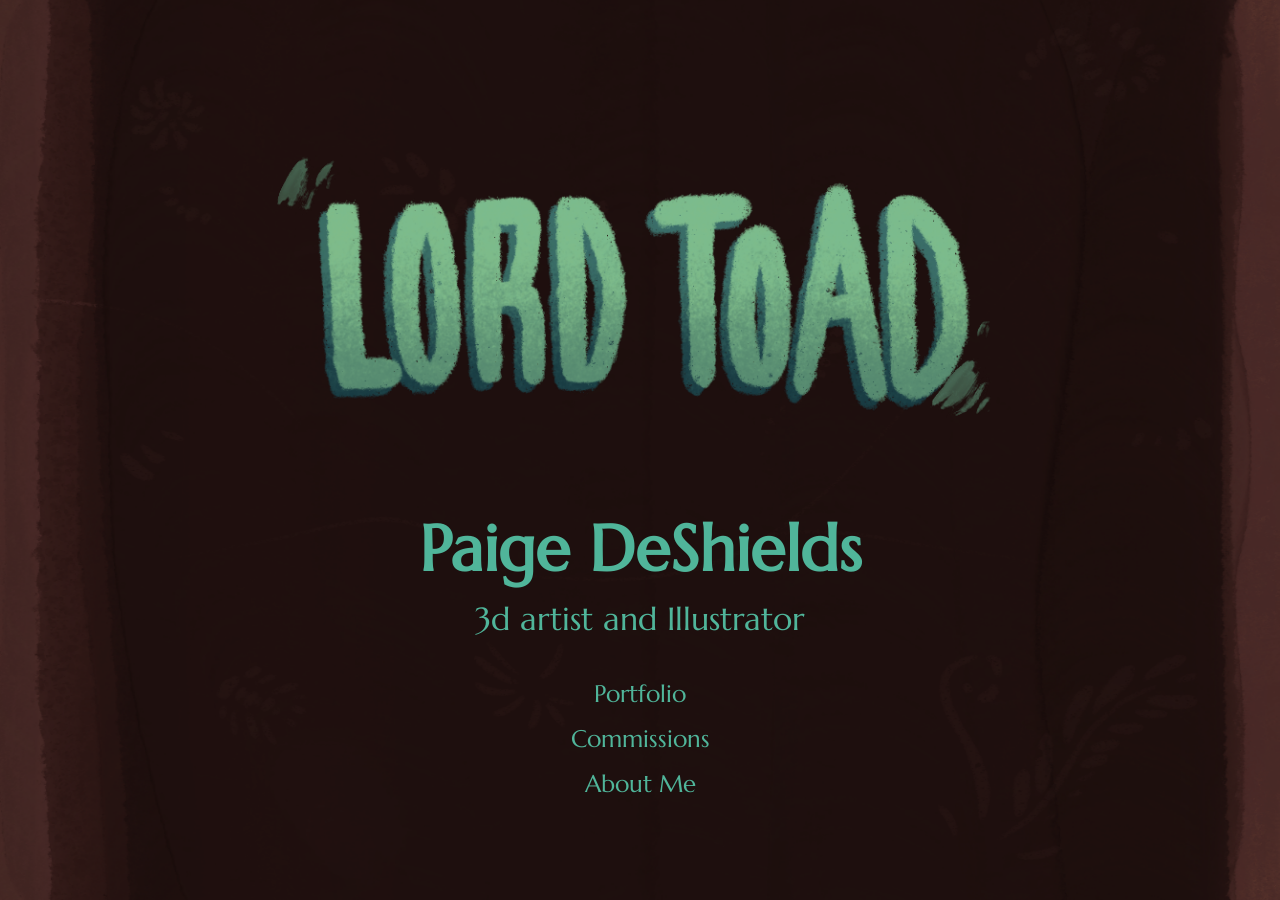
<file: index.html>
<!DOCTYPE html>
<html lang="en">

<head>
    <meta charset="UTF-8">
    <meta name="viewport" content="width=device-width, initial-scale=1.0">   <!--TO UPDATE EDIT CODE, SAVE CODE, GITHUB DESKTOP, COMMIT CHANGES-->

    <title>Paige's Portfolio</title>
<link rel="preconnect" href="https://fonts.googleapis.com">
<link rel="preconnect" href="https://fonts.gstatic.com" crossorigin>
<link href="https://fonts.googleapis.com/css2?family=Marcellus&display=swap" rel="stylesheet">

    <link rel="stylesheet" href="style.css">
    <link rel="stylesheet" href="landing-mobile.css" media="(max-width: 768px)">

</head>

<body>

    <main>

        <a href="index.html">
            <img src="images/icon.png" alt="Logo" class="logo"> 
        </a>

        <h1>Paige DeShields</h1>

        <p class="subtitle">
            3d artist and Illustrator
        </p>

        <nav>

            <a href="portfolio.html">Portfolio</a>

            <a href="commissions.html">Commissions</a>

            <a href="about.html">About Me</a>

        </nav>

    </main>

</body>

</html>
</file>
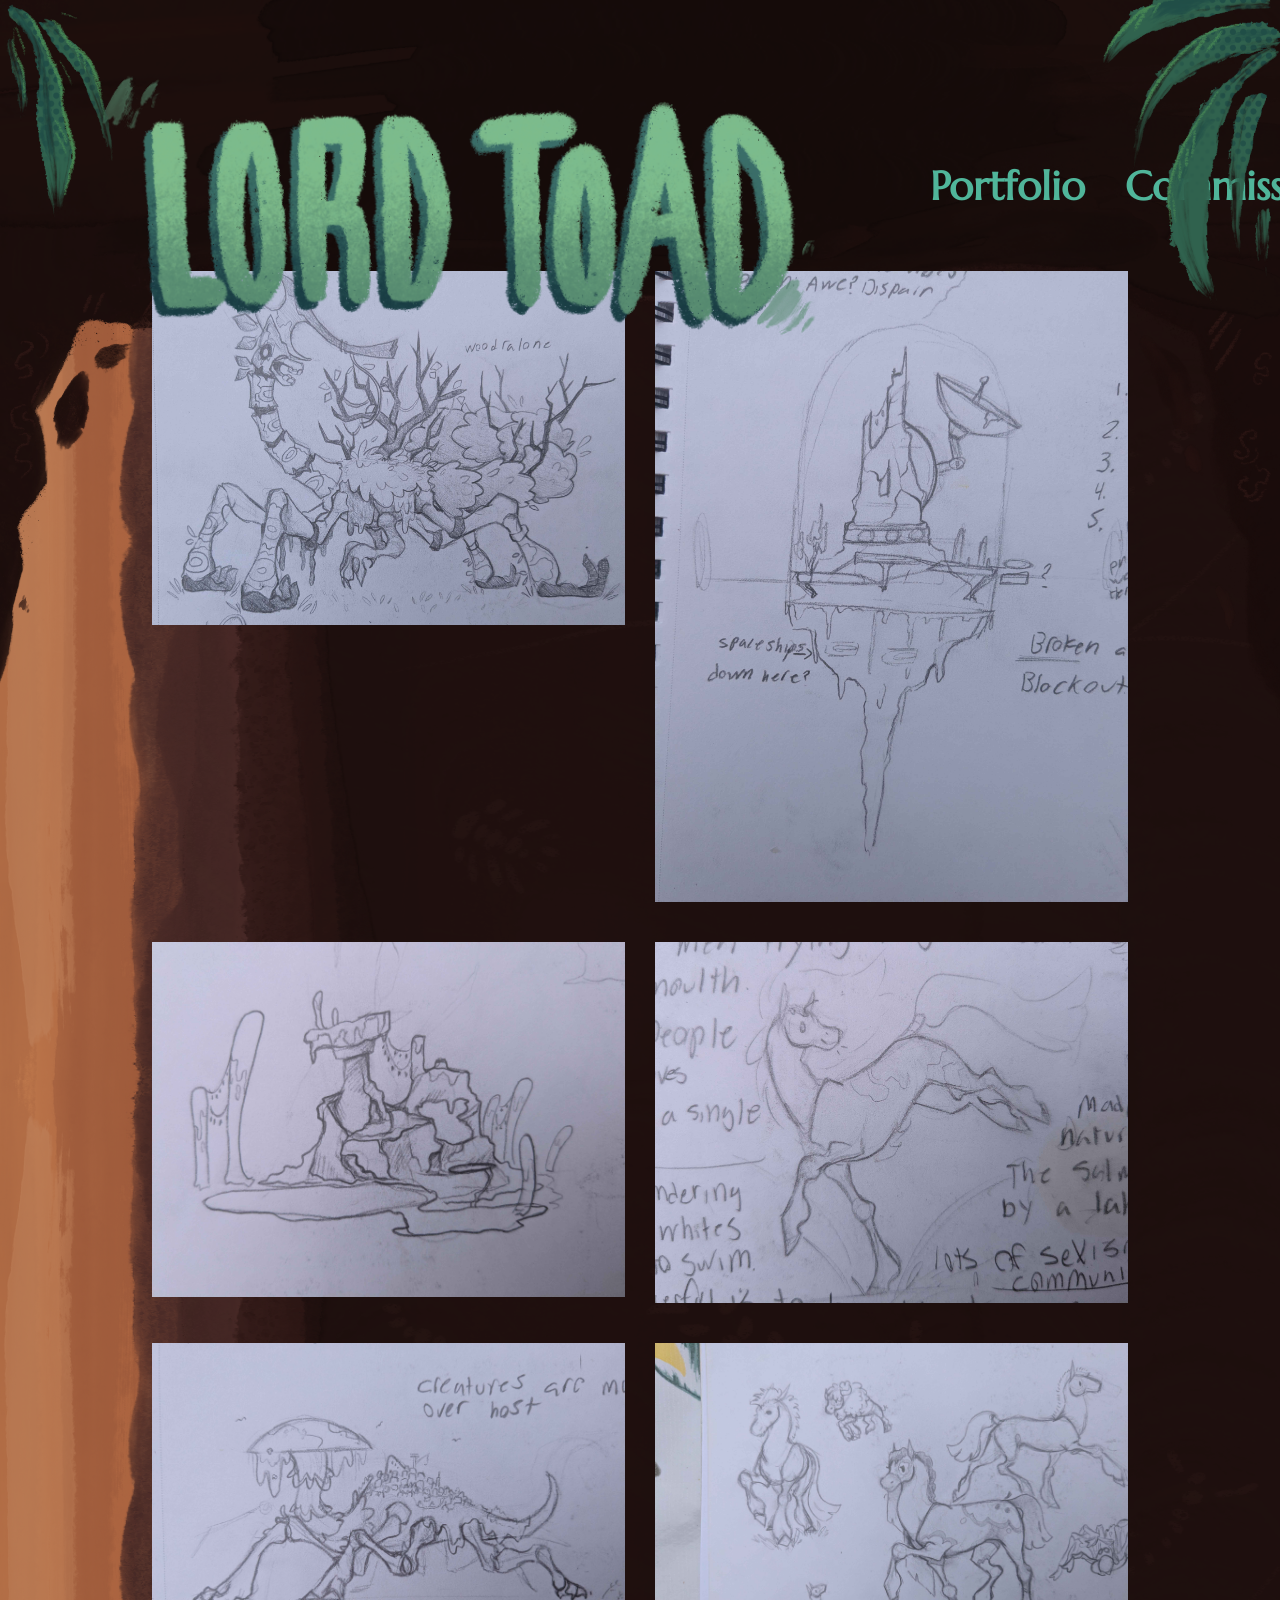
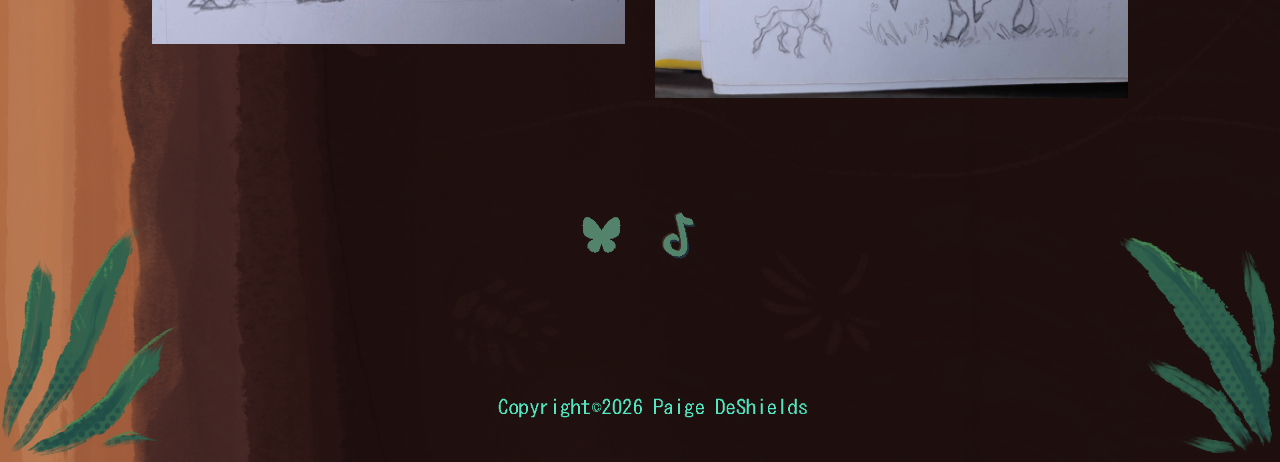
<file: Sketchbook.html>
<!DOCTYPE html>
<html lang="en">

<head>

    <link rel="preconnect" href="https://fonts.googleapis.com">
<link rel="preconnect" href="https://fonts.gstatic.com" crossorigin>
<link href="https://fonts.googleapis.com/css2?family=Cinzel:wght@400..900&family=Marcellus&display=swap" rel="stylesheet">

    <meta charset="UTF-8">
    <meta name="viewport" content="width=device-width, initial-scale=1.0">

    <title>3D Props</title>

    <link rel="stylesheet" href="pages.css">
    <link rel="stylesheet" href="mobile.css" media="(max-width: 768px)">
</head>

<body>

<div class="decoration">
    <img src="images/frameofsite.png" alt="">
</div>

<header>

    <img src="images/Headerofsite.png" class="header-image">

    <div class="navbar">

        <a href="index.html">
    <img src="images/icon.png" class="logo" alt="Home">
</a>

        <nav>

            <a href="portfolio.html">Portfolio</a>
            <a href="commissions.html">Commissions</a>
            <a href="about.html">About Me</a>

        </nav>

    </div>

</header>

<main>

<h1></h1>

<div class="portfolio-section">

    <div class="top-images">

        <img class="gallery-image" src="images/Artwork/Sketch 1.jpg" alt="">
        <img class="gallery-image" src="images/Artwork/Sketch 2.jpg" alt="">

    </div>

        <div class="top-images">

        <img class="gallery-image" src="images/Artwork/Sketch 3.jpg" alt="">
        <img class="gallery-image" src="images/Artwork/Sketch 4.jpg" alt="">

    </div>

    <div class="top-images">

        <img class="gallery-image" src="images/Artwork/Sketch 5.jpg" alt="">
        <img class="gallery-image" src="images/Artwork/Sketch 6.jpg" alt="">

    </div>

</div>

</main>

<footer>

    <img  src="images/Bottomofsite.png">

<div class="social-links">

    <a href="https://bsky.app/profile/lordtoad.bsky.social" target="_blank">
        <img src="images/Bluesky.png" alt="Bluesky">
    </a>

    <a href="https://www.tiktok.com/@lord_toad_" target="_blank">
        <img src="images/Tiktok.png" alt="Instagram">
    </a>

</div>

</footer>

<div id="lightbox">
    <span id="close">&times;</span>
    <img id="lightbox-img">
</div>

</body>

<script src="gallery.js"></script>
</file>
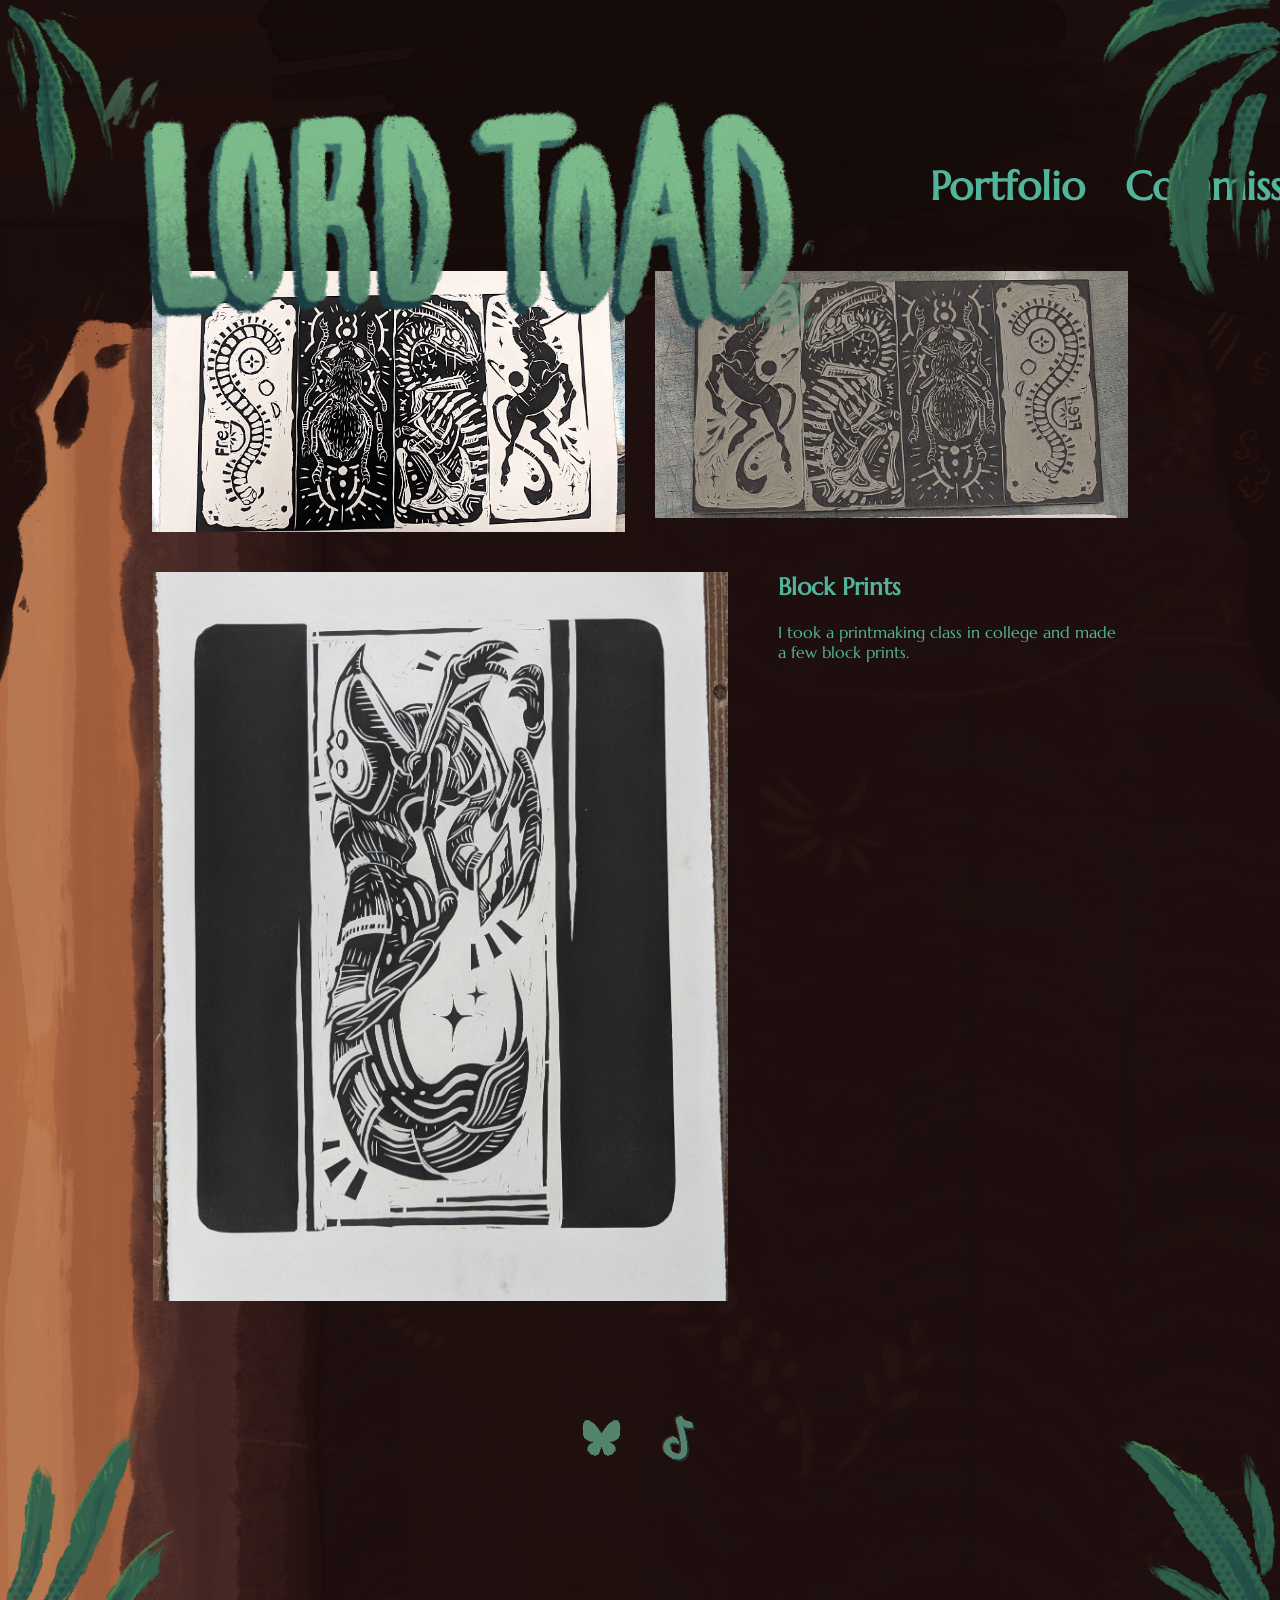
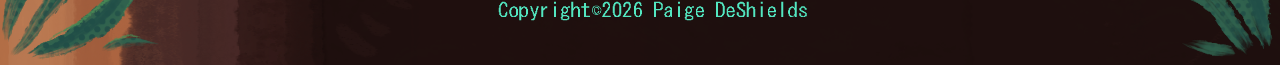
<file: traditionalart.html>
<!DOCTYPE html>
<html lang="en">

<head>

    <link rel="preconnect" href="https://fonts.googleapis.com">
<link rel="preconnect" href="https://fonts.gstatic.com" crossorigin>
<link href="https://fonts.googleapis.com/css2?family=Cinzel:wght@400..900&family=Marcellus&display=swap" rel="stylesheet">

    <meta charset="UTF-8">
    <meta name="viewport" content="width=device-width, initial-scale=1.0">

    <title>3D Props</title>

    <link rel="stylesheet" href="pages.css">
    <link rel="stylesheet" href="mobile.css" media="(max-width: 768px)">
</head>

<!DOCTYPE html>
<html lang="en">

<head>

    <link rel="preconnect" href="https://fonts.googleapis.com">
<link rel="preconnect" href="https://fonts.gstatic.com" crossorigin>
<link href="https://fonts.googleapis.com/css2?family=Cinzel:wght@400..900&family=Marcellus&display=swap" rel="stylesheet">

    <meta charset="UTF-8">
    <meta name="viewport" content="width=device-width, initial-scale=1.0">

    <title>3D Props</title>

    <link rel="stylesheet" href="pages.css">
</head>

<body>

<div class="decoration">
    <img src="images/frameofsite.png" alt="">
</div>

<header>

    <img src="images/Headerofsite.png" class="header-image">

    <div class="navbar">

        <a href="index.html">
    <img src="images/icon.png" class="logo" alt="Home">
</a>

        <nav>

            <a href="portfolio.html">Portfolio</a>
            <a href="commissions.html">Commissions</a>
            <a href="about.html">About Me</a>

        </nav>

    </div>

</header>

<main>

<h1></h1>

<div class="portfolio-section">

    <div class="top-images">

        <img class="gallery-image" src="images/Artwork/smaller prints 1.jpg" alt="">
        <img class="gallery-image" src="images/Artwork/smaller prints 2.jpg" alt="">

    </div>

    <div class="featured-piece">

        <img class="gallery-image" src="images/Artwork/mantadon print.jpg" alt="">

        <div class="description">

            <h2>Block Prints</h2>

            <p>
                I took a printmaking class in college and made a few block prints.
            </p>

        </div>

    </div>

</div>

</main>

<footer>

    <img src="images/Bottomofsite.png">

<div class="social-links">

    <a href="https://bsky.app/profile/lordtoad.bsky.social" target="_blank">
        <img src="images/Bluesky.png" alt="Bluesky">
    </a>

    <a href="https://www.tiktok.com/@lord_toad_" target="_blank">
        <img src="images/Tiktok.png" alt="Instagram">
    </a>

</div>

</footer>

<div id="lightbox">
    <span id="close">&times;</span>
    <img id="lightbox-img">
</div>

</body>

<script src="gallery.js"></script>
</file>
<file: style.css>
*{
    margin:0;
    padding:0;
    box-sizing:border-box;
}

/* Entire page */

body{

    background-image: url("images/backgroundofsite.png");
    background-size: cover;
    background-position: center;
    background-repeat: no-repeat;
    background-attachment: fixed;

    color:#50B59A;

    font-family: "Marcellus", serif;

    display:flex;

    justify-content:center;

    align-items:center;

    height:100vh;
}

/* Main content */

main{

    text-align:center;

}

/* Logo */

.logo{

    width:850px;

    margin-bottom:25px;
}

/* Name */

h1{
    font-family: "Marcellus", serif;

    font-size:4rem;

    margin-bottom:10px;

    font-weight:bold;
}

/* Small subtitle */

.subtitle{

    font-size:2rem;

    margin-bottom:40px;
}

/* Navigation */

nav{

    display:flex;

    flex-direction:column;

    gap:15px;
}

nav a{

    color:#50B59A;

    text-decoration:none;

    font-size:1.5rem;

    transition:.3s;
}

nav a:hover{

    letter-spacing:2px;

    opacity:.7;
}
</file>
<file: landing-mobile.css>
html,
body{
    width:100%;
    min-height:100vh;
    overflow-x:hidden;
}

body{

    background-image:url("images/backgroundofsite.png");
    background-repeat:repeat-y;
    background-position:top center;
    background-size:100% auto;
    background-attachment:scroll;

    display:flex;
    justify-content:center;
    align-items:center;

    padding:30px 20px;
}


main{

    width:100%;
    max-width:420px;

    text-align:center;
}



.logo{

    width:75vw;
    max-width:320px;
    min-width:180px;

    margin-bottom:20px;
}



h1{

    font-size:2.2rem;
    line-height:1.2;
}



.subtitle{

    font-size:1.2rem;
    margin:20px 0 35px;
}



nav a{

    display:block;

    font-size:1.5rem;

    padding:12px;

    border:2px solid #50B59A;

    border-radius:8px;

    transition:.2s;
}

nav a:hover{

    background:#50B59A;
    color:#2E120C;
}
</file>
<file: pages.css>
body{

    background-image: url("images/backgroundofsite.png");
    background-repeat: repeat;
    background-color: #2E120C;

    color:#50B59A;

    margin:0;
}
.decoration{

    position: fixed;

    top: 0;

    left: 0;

    width: 100%;

    z-index: 3000;

    pointer-events: none;
}

.decoration img{

    width:100%;
}
.header-image{


    width:100%;

    display:block;
}
.navbar{

    position: absolute;

    top: 20px;

    left: 40px;

    display: flex;

    align-items: center;

    gap: 40px;

    z-index: 2000;
}
.logo{

    width:850px;
}
nav{

    display:flex;

    gap:40px;
}

nav a{

    font-family: "Marcellus", serif;

    color:#50B59A;

    text-decoration:none;

    font-size:40px;

    font-weight:bold;
    
}
main{


    width:80%;

    margin:-530px auto;

    padding:60px 0;

    position:relative;
}
header{
    position: relative;
}
nav a:hover{

    opacity:.7;
}
.gallery-grid{

    display:grid;

    grid-template-columns: repeat(auto-fit, minmax(280px, 280px));

    justify-content:center;

    gap:40px;

    margin-top:-10px;
}

.category{

    font-family: "Marcellus", serif;

    text-decoration:none;

    text-align:center;

    color:#50B59A;

    transition:transform .2s;
}

.category:hover{

    transform:scale(1.05);
}

.category img{

    width:280px;

    height:280px;

    object-fit:cover;

    border:3px solid #50B59A;

    border-radius:10px;

    display:block;
}

.category p{

    font-family: "Marcellus", serif;

    margin-top:10px;

    font-size:20px;
}
.art-gallery{

    display:grid;

    grid-template-columns:repeat(auto-fit, minmax(250px, 1fr));

    gap:30px;

    margin-top:40px;
}

.art-gallery img{

    width:100%;

    border-radius:8px;
}
.portfolio-section{

    margin-bottom:100px;
}

.top-images{

    display:flex;

    justify-content:center;

    align-items:flex-start;

    gap:30px;

    margin-bottom:40px;
}

.top-images img{

    width:473px;
    height:auto;

    display:block;
}

.featured-piece{

    display:flex;

    justify-content:center;

    align-items:flex-start;

    gap:50px;

    margin-bottom:100px;
}

.featured-piece img{

    width:575px;

    height:auto;

    display:block;
}

.description{

    font-family: "Marcellus", serif;

    width:350px;
}

.about.me.description{

    font-family: "Marcellus", serif;

    font-size:25px;

    width:350px;
}

.description h2{

    margin-top:0;
}
footer{

    position:relative;

    width:100%;

    margin-top: 500px;
}

footer img{

    width:100%;

    display:block;
}
#lightbox{

    position:fixed;

    inset:0;

    background:rgba(0,0,0,.9);

    display:none;

    justify-content:center;

    align-items:center;

    z-index:9999;
}

#lightbox.active{

    display:flex;
}

#lightbox img{

    max-width:90%;

    max-height:90%;

    object-fit:contain;
}

#close{

    position:absolute;

    top:30px;

    right:40px;

    font-size:50px;

    color:white;

    cursor:pointer;
}
.commissions-page{

    width:80%;

    margin:0 auto;

    text-align:center;

    padding-bottom:100px;
}
.commission-status{

    margin-bottom:60px;
}

.commission-status h1{

    font-family:"Marcellus", serif;

    font-size:48px;

    color:#50B59A;

    margin-bottom:20px;
}

.commission-status p{

    font-size:22px;

    max-width:700px;

    margin:0 auto;

    line-height:1.6;
}
.commission-sheet{

    margin-bottom:60px;
}

.commission-sheet img{

    width:100%;

    max-width:900px;

    height:auto;

    border:3px solid #50B59A;

    border-radius:10px;
}
.commission-links{

    display:flex;

    justify-content:center;

    gap:60px;

    flex-wrap:wrap;
}
.commission-links a{

    font-family:"Marcellus", serif;

    font-size:28px;

    color:#50B59A;

    text-decoration:none;

    border:2px solid #50B59A;

    padding:15px 30px;

    border-radius:8px;

    transition:.25s;
}
.commission-links a:hover{

    background:#50B59A;

    color:#2E120C;
}
.open{
    color:#78ff92;
}
.closed{
    color:#ff7474;
}
.social-links{

    position:absolute;

    bottom:200px;

    left:50%;

    transform:translateX(-50%);

    display:flex;

    gap:25px;
}

.social-links img{

    width:52px;

    height:52px;

    transition:transform .2s, opacity .2s;
}

.social-links img:hover{

    transform:scale(1.15);

    opacity:.8;
}
</file>
<file: mobile.css>
body{
    background-repeat: repeat-y;
    background-position: top center;
    background-size: 100% auto;
}



.navbar{
    position:absolute;

    top:20px;
    left:0;
    right:0;

    display:flex;
    flex-direction:column;
    justify-content:center;
    align-items:center;

    gap:18px;
}

.logo{
    width:220px;
    max-width:70vw;
    height:auto;
}

nav{
    display:flex;
    justify-content:center;
    flex-wrap:wrap;
    gap:14px 22px;
    width:100%;
}

nav a{
    font-size:22px;
}



main{
    width:92%;
    margin:-90px auto 0;
    padding-top:30px;
    padding-bottom:60px;
}



.gallery-grid{
    grid-template-columns:1fr;
    width:92%;
    margin:30px auto;
    gap:20px;
    justify-items:center;
}

.category{
    width:100%;
    max-width:320px;
}

.category img{
    width:100%;
    max-width:100%;
    height:auto;
}



.art-gallery{
    grid-template-columns:1fr;
    gap:20px;
}

.art-gallery img{
    width:100%;
}



.top-images,
.featured-piece{
    display:flex;
    flex-direction:column;
    align-items:center;
    gap:25px;
}

.top-images img,
.featured-piece img{
    width:100%;
    max-width:420px;
}

.description{
    width:100%;
    text-align:center;
}



.commissions-page{
    width:92%;
}

.commission-links{
    gap:20px;
}

.commission-links a{
    font-size:22px;
    padding:12px 20px;
}



footer{
    margin-top:180px;
}

.social-links{
    bottom:70px;
    gap:18px;
}

.social-links img{
    width:42px;
    height:42px;
}
.decoration{
    width:100%;
    overflow:hidden;
}

.decoration img{
    display:block;
    width:100vw;
    max-width:100vw;
    height:auto;
}
</file>
